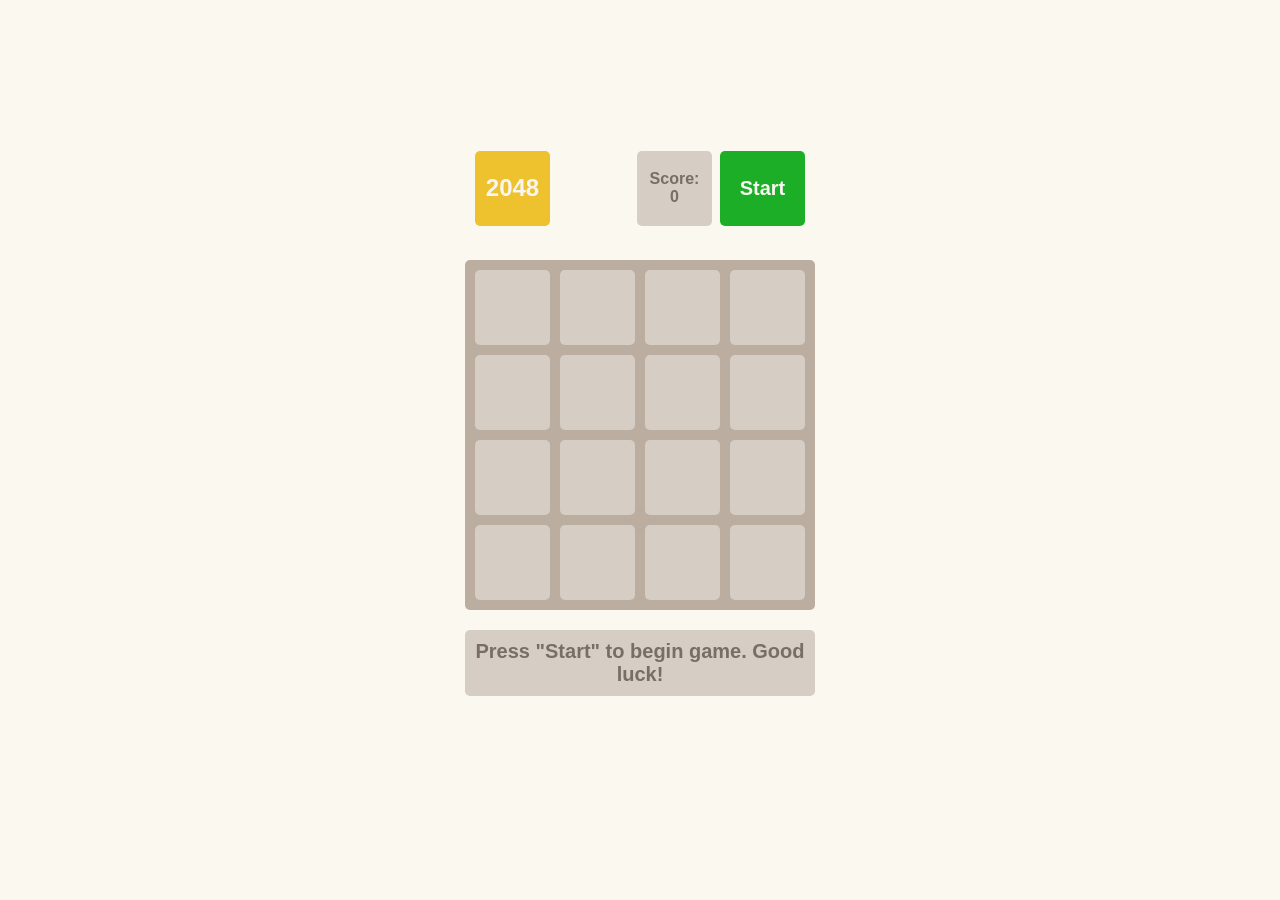
<file: index.html>
<!doctype html><html lang="en"><head><meta charset="utf-8"><meta name="viewport" content="width=device-width, initial-scale=1.0"><title>2048</title><link rel="stylesheet" href="index.d67af29d.css"><link rel="icon" type="image/jpg" href="game_favicon.7cc5a24d.png"></head><body> <div class="container"> <div class="game-header"> <h1>2048</h1> <div class="controls"> <p class="info"> Score: <span class="game-score">0</span> </p> <button class="button start">Start</button> </div> </div> <table class="game-field"> <tbody> <tr class="field-row"> <td class="field-cell"></td> <td class="field-cell"></td> <td class="field-cell"></td> <td class="field-cell"></td> </tr> <tr class="field-row"> <td class="field-cell"></td> <td class="field-cell"></td> <td class="field-cell"></td> <td class="field-cell"></td> </tr> <tr class="field-row"> <td class="field-cell"></td> <td class="field-cell"></td> <td class="field-cell"></td> <td class="field-cell"></td> </tr> <tr class="field-row"> <td class="field-cell"></td> <td class="field-cell"></td> <td class="field-cell"></td> <td class="field-cell"></td> </tr> </tbody> </table> <div class="message-container"> <p class="hidden message message-lose">You lose! Restart the game?</p> <p class="hidden message message-win">Winner! Congrats! You did it!</p> <p class="message message-start"> Press "Start" to begin game. Good luck! </p> </div> </div> <script src="index.ebb47320.js" type="module"></script><script src="index.79ba62f8.js" nomodule defer></script> </body></html>
</file>
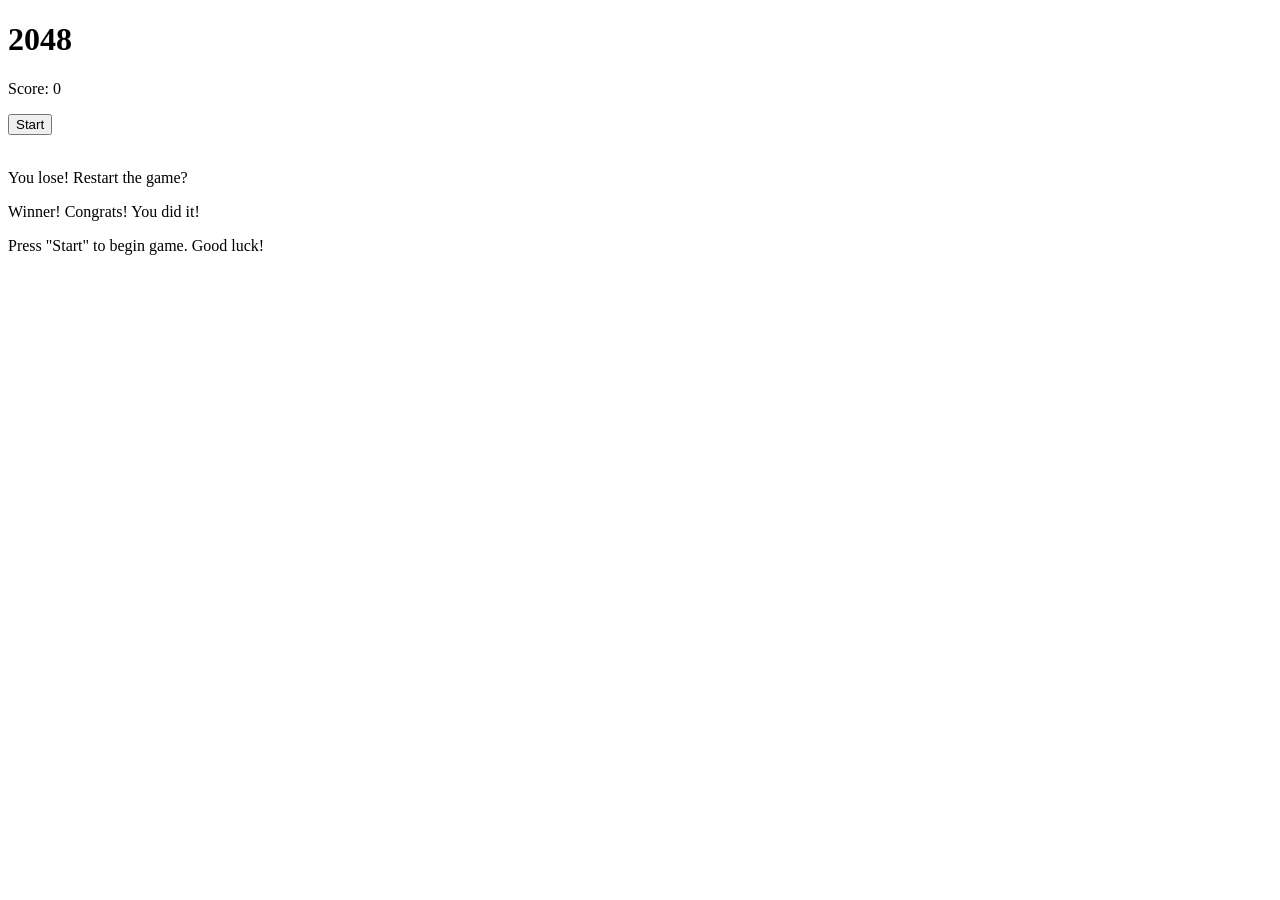
<file: src/index.html>
<!doctype html>
<html lang="en">
  <head>
    <meta charset="UTF-8" />
    <meta
      name="viewport"
      content="width=device-width, initial-scale=1.0"
    />
    <title>2048</title>
    <link
      rel="stylesheet"
      href="./styles/main.scss"
    />
    <link rel="icon"
    type="image/jpg"
    href="images/game_favicon.png">
  </head>
  <body>
    <div class="container">
      <div class="game-header">
        <h1>2048</h1>
        <div class="controls">
          <p class="info">
            Score:
            <span class="game-score">0</span>
          </p>
          <button class="button start">Start</button>
        </div>
      </div>

      <table class="game-field">
        <tbody>
          <tr class="field-row">
            <td class="field-cell"></td>
            <td class="field-cell"></td>
            <td class="field-cell"></td>
            <td class="field-cell"></td>
          </tr>

          <tr class="field-row">
            <td class="field-cell"></td>
            <td class="field-cell"></td>
            <td class="field-cell"></td>
            <td class="field-cell"></td>
          </tr>

          <tr class="field-row">
            <td class="field-cell"></td>
            <td class="field-cell"></td>
            <td class="field-cell"></td>
            <td class="field-cell"></td>
          </tr>

          <tr class="field-row">
            <td class="field-cell"></td>
            <td class="field-cell"></td>
            <td class="field-cell"></td>
            <td class="field-cell"></td>
          </tr>
        </tbody>
      </table>

      <div class="message-container">
        <p class="message message-lose hidden">You lose! Restart the game?</p>
        <p class="message message-win hidden">Winner! Congrats! You did it!</p>
        <p class="message message-start">
          Press "Start" to begin game. Good luck!
        </p>
      </div>
    </div>
    <script
      src="scripts/main.js"
      type="module"
    ></script>
  </body>
</html>
</file>
<file: index.d67af29d.css>
body{background:#fbf8ef;-ms-flex-pack:center;justify-content:center;-ms-flex-align:center;align-items:center;min-height:100vh;margin:0;font-family:sans-serif;font-size:24px;font-weight:900;display:-ms-flexbox;display:flex}.field-cell{color:#776e65;box-sizing:border-box;text-align:center;vertical-align:center;-webkit-user-select:none;-ms-user-select:none;user-select:none;background:#d6cdc4;border-radius:5px;width:75px;height:75px;transition:transform .3s}.field-cell--2{background:#eee4da}.field-cell--4{background:#ede0c8}.field-cell--8{color:#f9f6f2;background:#f2b179}.field-cell--16{color:#f9f6f2;background:#f59563}.field-cell--32{color:#f9f6f2;background:#f67c5f}.field-cell--64{color:#f9f6f2;background:#f65e3b}.field-cell--128{color:#f9f6f2;background:#edcf72}.field-cell--256{color:#f9f6f2;background:#edcc61}.field-cell--512{color:#f9f6f2;background:#edc850}.field-cell--1024{color:#f9f6f2;background:#edc53f}.field-cell--2048{color:#f9f6f2;background:#edc22e}.field-cell[data-value]:not([data-value="0"]){transition:transform .3s}.game-field{border-spacing:10px;background:#bbada0;border-radius:5px}.game-header{box-sizing:border-box;-ms-flex-pack:justify;justify-content:space-between;width:100%;margin-bottom:24px;padding:10px;display:-ms-flexbox;display:flex}h1{color:#f9f6f2;box-sizing:border-box;background:#edc22e;border-radius:5px;-ms-flex-pack:center;justify-content:center;-ms-flex-align:center;align-items:center;width:75px;height:75px;margin:0;font-size:24px;display:-ms-flexbox;display:flex}.info{color:#776e65;box-sizing:border-box;background:#d6cdc4;border-radius:5px;-ms-flex-direction:column;flex-direction:column;-ms-flex-pack:center;justify-content:center;-ms-flex-align:center;align-items:center;width:75px;height:75px;margin:0 8px 0 0;font-size:16px;display:-ms-flexbox;display:flex}.controls{display:-ms-flexbox;display:flex}.button{cursor:pointer;color:#f9f6f2;border:none;border-radius:5px;width:85px;height:75px;font-family:sans-serif;font-size:16px;font-weight:700;transition:background .25s}.start{background:#1dae28;font-size:20px}.start:hover{background:#179921}.restart{background:#f1b2b2}.restart:hover{background:#f87474}.message{box-sizing:border-box;color:#776e65;text-align:center;background:#d6cdc4;border-radius:5px;width:100%;padding:10px;font-size:20px}.hidden{display:none}.container{-ms-flex-direction:column;flex-direction:column;-ms-flex-align:center;align-items:center;width:350px;display:-ms-flexbox;display:flex}.message-win{color:#f9f6f2;background:#edc22e}.message-container{width:100%;height:150px}
/*# sourceMappingURL=index.d67af29d.css.map */
</file>
